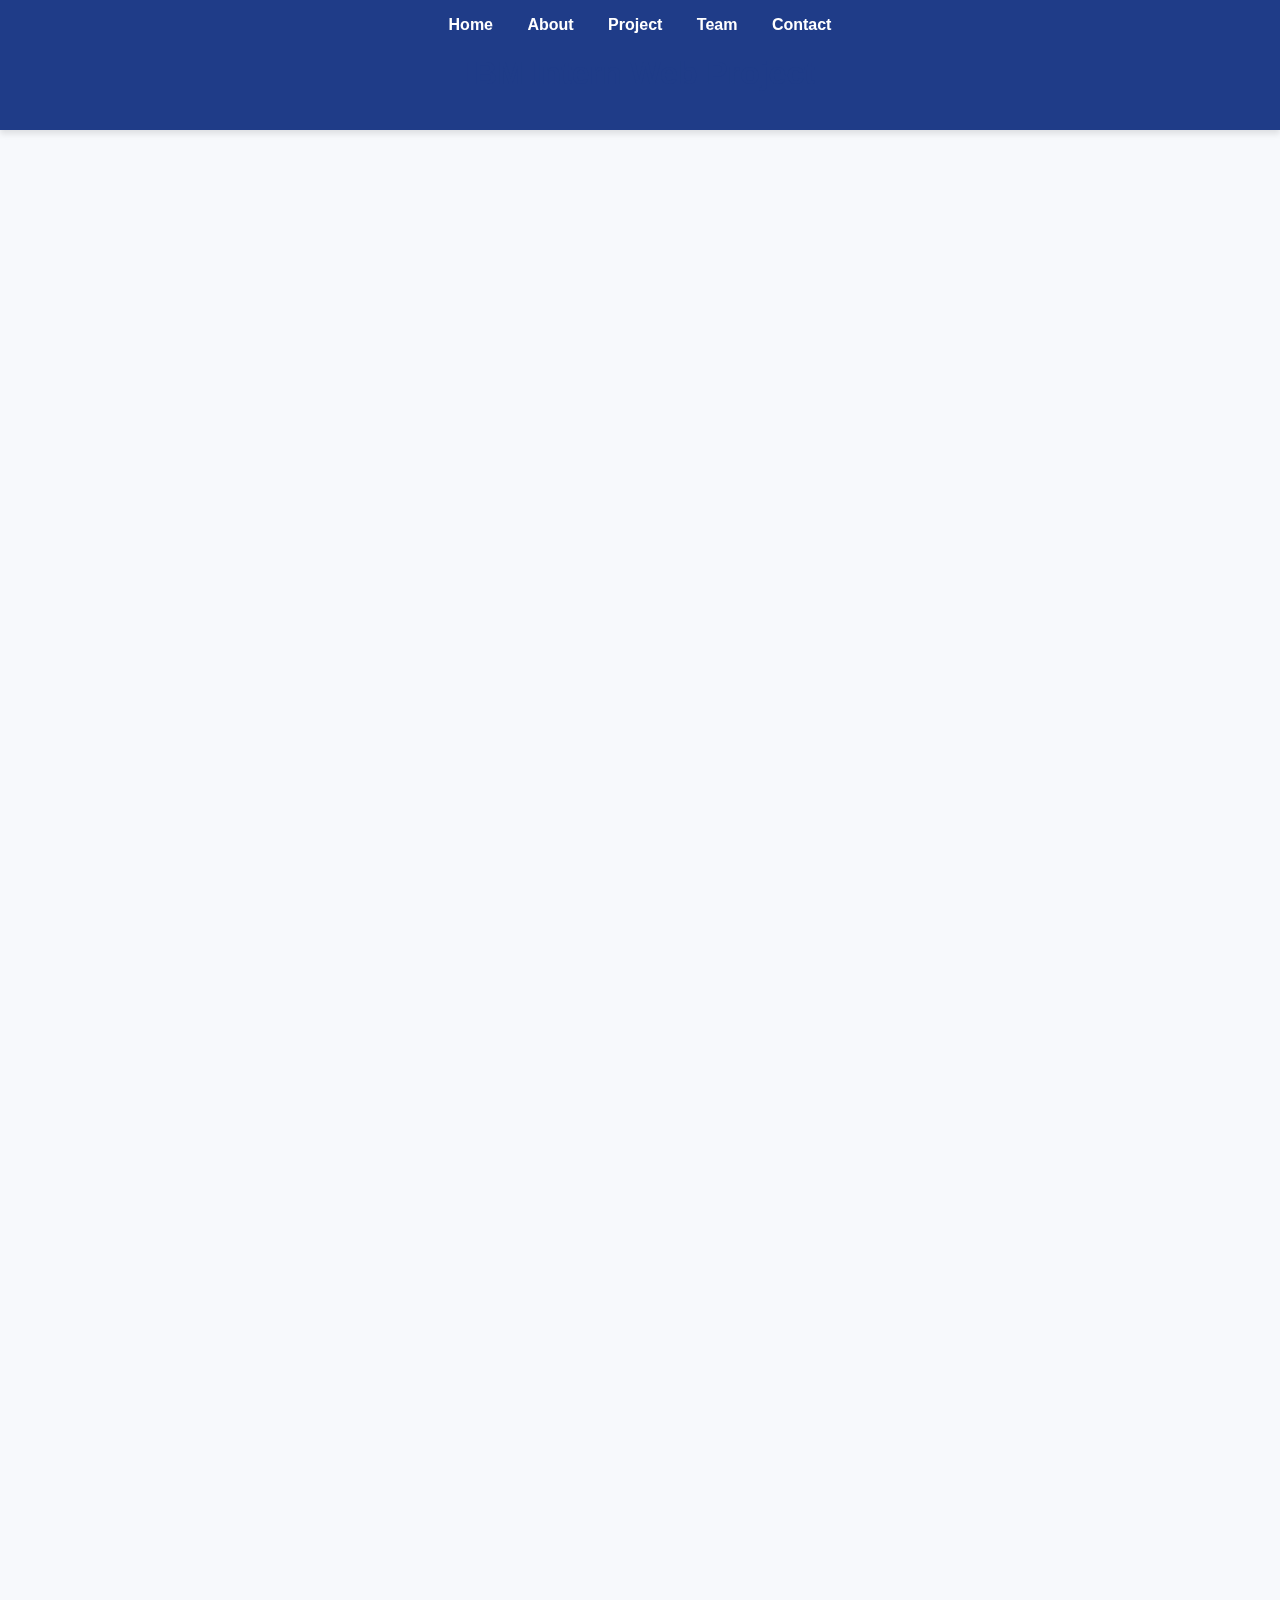
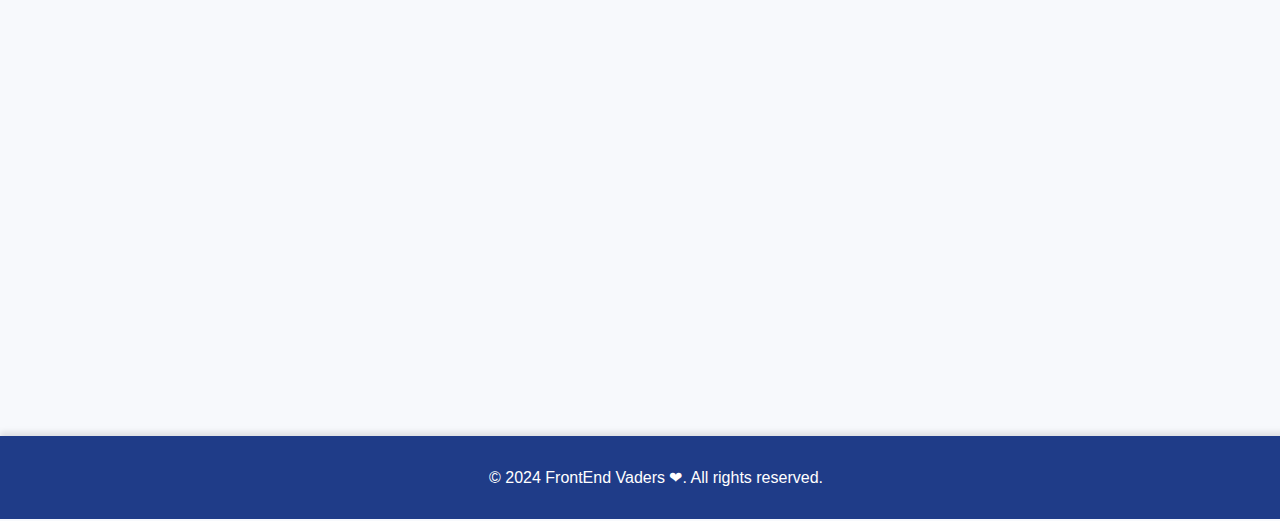
<file: blog.html>
<!DOCTYPE html>
<html lang="en">
<head>
    <meta charset="UTF-8">
    <meta name="viewport" content="width=device-width, initial-scale=1.0">
    <link rel="shortcut icon" href="./favicon.svg" type="image/svg+xml">
    <title>FrontEnd Vaders | Blog</title>
    <link rel="stylesheet" href="blog.css">
</head>
<body>
    <header>
        <nav>
            <ul>
                <li><a href="#home">Home</a></li>
                <li><a href="#about">About</a></li>
                <li><a href="#project">Project</a></li>
                <li><a href="#team">Team</a></li>
                <li><a href="#contact">Contact</a></li>
            </ul>
        </nav>
        <h1>IBM Intern Web Project</h1>
    </header>
    <main>
        <section id="home">
            <h2>Welcome to Our Project Blog</h2>
            <p>This blog provides an overview of the web project developed during our internship at IBM.</p>
        </section>
        <section id="about">
            <h2>About the Project</h2>
            <p>The IBM Intern Web Project is a comprehensive web application designed to enhance user experience and streamline various processes. Developed using modern web technologies, this project demonstrates our commitment to creating efficient and user-friendly applications.</p>
        </section>
        <section id="project">
            <h2>Project Details</h2>
            <article>
                <h3>How It Works</h3>
                <p>The application features a responsive design, ensuring accessibility across all devices. Key functionalities include:</p>
                <ul>
                    <li>Interactive user interface for an engaging experience</li>
                    <li>Efficient data management through integration with backend services</li>
                    <li>Optimized performance for quick loading times</li>
                    <li>User authentication and profile management</li>
                </ul>
                <p>Users can explore various courses, register for them, and track their progress through a dedicated dashboard. The application also provides real-time notifications and updates to keep users informed.</p>
                <p>Check out the live project <a href="https://codebydhiraj.github.com">here</a>.</p>
                <h3>Courses Offered</h3>
                <p>Our application offers a variety of courses in different domains, including:</p>
                <ul>
                    <li>Web Development</li>
                    <li>Data Science</li>
                    <li>Machine Learning</li>
                    <li>Cloud Computing</li>
                    <li>Cyber Security</li>
                </ul>
                <p>Each course is designed to provide comprehensive knowledge and practical experience, helping users to develop their skills and advance their careers.</p>
            </article>
        </section>
        <section id="team">
            <h2>Meet the Team</h2>
            <ul>
                <li>Dhiraj Kumar (Developer)</li>
                <li>Kshitij Kumar (Developer + Leader)</li>
                <li>Sanjeet Tiwari(Developer)</li>
                <li>Pallavi Gupta(Developer)</li>
            </ul>
            <p>Together, we collaborated to develop and refine this project, bringing our unique skills and perspectives to create a robust and user-friendly application.</p>
        </section>
        <section id="contact">
            <h2>Contact Us</h2>
            <p>If you have any questions or would like to connect with us, please feel free to reach out!</p>
            <form>
                <label for="name">Name:</label>
                <input type="text" id="name" name="name" required>
                <label for="email">Email:</label>
                <input type="email" id="email" name="email" required>
                <label for="message">Message:</label>
                <textarea id="message" name="message" required></textarea>
                <button type="submit">Submit</button>
            </form>
        </section>
    </main>
    <footer>
        <p>&copy; 2024 FrontEnd Vaders &#10084;. All rights reserved.</p>
    </footer>
    <!-- Back to Top Button -->
    <button id="topBtn" title="Go to top">
        &#8679;
    </button>

    <script>
        // Get the button
        var topBtn = document.getElementById("topBtn");

        // When the user scrolls down 20px from the top of the document, show the button
        window.onscroll = function() {scrollFunction()};

        function scrollFunction() {
            if (document.body.scrollTop > 20 || document.documentElement.scrollTop > 20) {
                topBtn.style.display = "block";
            } else {
                topBtn.style.display = "none";
            }
        }

        // When the user clicks on the button, scroll to the top of the document
        topBtn.onclick = function() {
            document.body.scrollTop = 0;
            document.documentElement.scrollTop = 0;
        }
    </script>
</body>
</html>
</file>
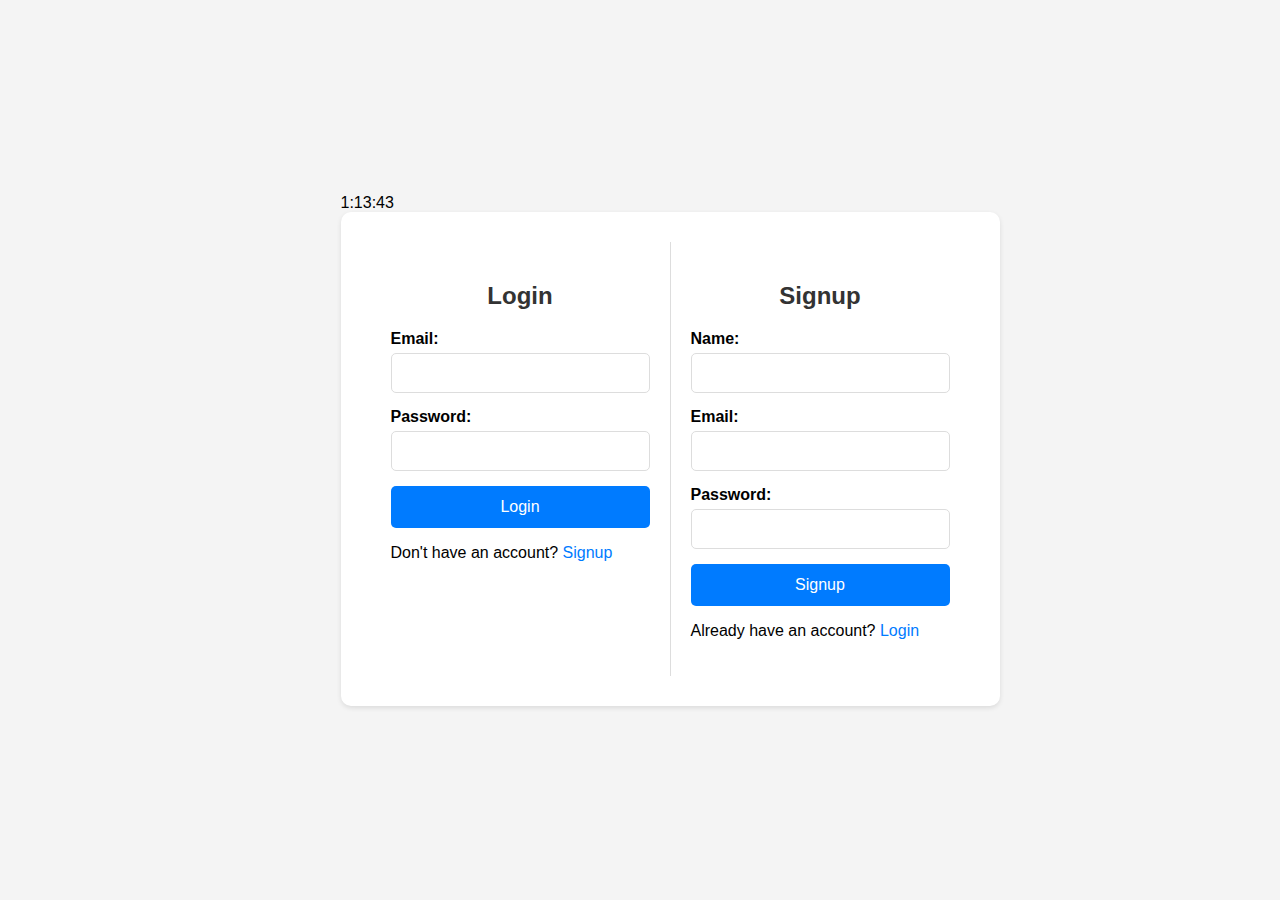
<file: login.html>
<!DOCTYPE html>
<html lang="en">
<head>
  <meta charset="UTF-8">
  <meta name="viewport" content="width=device-width, initial-scale=1.0">
  <link rel="shortcut icon" href="./favicon.svg" type="image/svg+xml">
  <title>Quality Education | Login & Signup</title>
  <link rel="stylesheet" href="login.css">
</head>
<body>
  <header>
    <h1></h1>
  </header>
  <main>
    <div class="timer-container">
      <span id="current-time"></span>
    </div>
    <div class="forms-container">
      <section class="login-section">
        <h2>Login</h2>
        <form id="login-form">
          <label for="email">Email:</label>
          <input type="email" id="email" name="email" required>
          <label for="password">Password:</label>
          <input type="password" id="password" name="password" required>
          <button type="submit">Login</button>
          <p>Don't have an account? <a href="#" id="signup-link">Signup</a></p>
        </form>
      </section>
      <section class="signup-section">
        <h2>Signup</h2>
        <form id="signup-form">
          <label for="name">Name:</label>
          <input type="text" id="name" name="name" required>
          <label for="email">Email:</label>
          <input type="email" id="email" name="email" required>
          <label for="password">Password:</label>
          <input type="password" id="password" name="password" required>
          <button type="submit">Signup</button>
          <p>Already have an account? <a href="#" id="login-link">Login</a></p>
        </form>
      </section>
    </div>
  </main>
  <footer>
  </footer>
  <script src="Main.js" defer></script>
  </body>
</html>
</file>
<file: blog.css>
/* styles.css */

body {
    font-family: 'Segoe UI', Tahoma, Geneva, Verdana, sans-serif;
    margin: 0;
    padding: 0;
    background-color: #f7f9fc;
    display: flex;
    flex-direction: column;
    min-height: 100vh;
    color: #333;
}

header {
    background-color: #1f3c88;
    color: #fff;
    padding: 1rem 0;
    text-align: center;
    box-shadow: 0 4px 6px rgba(0, 0, 0, 0.1);
    position: sticky;
    top: 0;
    z-index: 1000;
}

nav ul {
    list-style-type: none;
    margin: 0;
    padding: 0;
    overflow: hidden;
}

nav ul li {
    display: inline;
    margin: 0 15px;
}

nav ul li a {
    color: #fff;
    text-decoration: none;
    font-weight: bold;
    transition: color 0.3s;
}

nav ul li a:hover {
    color: #f7c08a;
}

main {
    flex: 1;
    padding: 2rem;
}

section {
    margin-bottom: 2rem;
    background-color: #fff;
    padding: 1.5rem;
    border-radius: 8px;
    box-shadow: 0 2px 10px rgba(0, 0, 0, 0.1);
    transition: transform 0.3s, box-shadow 0.3s;
    opacity: 0;
    transform: translateY(20px);
    animation: fadeInUp 0.5s ease forwards;
}

@keyframes fadeInUp {
    to {
        opacity: 1;
        transform: translateY(0);
    }
}

section:hover {
    transform: translateY(-5px);
    box-shadow: 0 4px 20px rgba(0, 0, 0, 0.2);
}

h1, h2, h3 {
    color: #1f3c88;
}

a {
    color: #1f3c88;
    text-decoration: none;
    font-weight: bold;
    transition: color 0.3s;
}

a:hover {
    color: #f7c08a;
}

form {
    display: flex;
    flex-direction: column;
    margin-top: 1rem;
}

form label {
    margin-bottom: 0.5rem;
    font-weight: bold;
}

form input, form textarea {
    margin-bottom: 1rem;
    padding: 0.75rem;
    border: 1px solid #ccc;
    border-radius: 4px;
    font-size: 1rem;
    background-color: #f0f4f8;
    transition: border-color 0.3s, box-shadow 0.3s;
}

form input:focus, form textarea:focus {
    border-color: #1f3c88;
    outline: none;
    box-shadow: 0 0 10px rgba(31, 60, 136, 0.1);
}

form button {
    padding: 0.75rem;
    border: none;
    border-radius: 4px;
    background-color: #1f3c88;
    color: #fff;
    font-weight: bold;
    cursor: pointer;
    transition: background-color 0.3s, transform 0.3s;
}

form button:hover {
    background-color: #f7c08a;
    transform: scale(1.05);
}

footer {
    text-align: center;
    padding: 1rem;
    background-color: #1f3c88;
    color: #fff;
    position: relative;
    bottom: 0;
    width: 100%;
    box-shadow: 0 -4px 6px rgba(0, 0, 0, 0.1);
}

ul {
    list-style-type: disc;
    margin: 1rem 0;
    padding-left: 1.5rem;
}

ul li {
    margin-bottom: 0.5rem;
}

#topBtn {
    display: none; /* Hidden by default */
    position: fixed; /* Fixed/sticky position */
    bottom: 20px; /* Place the button at the bottom of the page */
    right: 30px; /* Place the button 30px from the right */
    z-index: 99; /* Make sure it does not overlap */
    border: none; /* Remove borders */
    outline: none; /* Remove outline */
    background-color: #6600ff; /* Set a background color */
    color: white; /* Text color */
    cursor: pointer; /* Add a mouse pointer on hover */
    padding: 15px; /* Some padding */
    border-radius: 10px; /* Rounded corners */
    font-size: 18px; /* Increase font size */
    box-shadow: 0 4px 6px rgba(0, 0, 0, 0.1);
    transition: background-color 0.3s, transform 0.3s;
}

#topBtn:hover {
    background-color: #ff0000; /* Add a dark-grey background on hover */
    transform: scale(1.05);
}

@media (max-width: 768px) {
    nav ul li {
        display: block;
        margin: 10px 0;
    }

    main {
        padding: 1rem;
    }

    section {
        padding: 1rem;
    }
}
</file>
<file: login.css>
/* General Styles */
body {
  font-family: 'Arial', sans-serif;
  background-color: #f4f4f4;
  display: flex;
  justify-content: center;
  align-items: center;
  min-height: 100vh;
  margin: 0;
}

header {
  text-align: center;
  padding: 20px 0;
  background-color: #333;
  color: #fff;
}

header h1 {
  margin: 0;
}

.forms-container {
  background-color: #fff;
  border-radius: 10px;
  box-shadow: 0 2px 5px rgba(0, 0, 0, 0.1);
  padding: 30px;
  max-width: 600px;
  width: 100%;
  display: flex;
}

.login-section,
.signup-section {
  width: 50%;
  padding: 20px;
  border-right: 1px solid #ddd;
}

.signup-section {
  border-right: none;
}

h2 {
  text-align: center;
  margin-bottom: 20px;
  color: #333;
}

/* Form Styles */
form {
  display: flex;
  flex-direction: column;
}

label {
  margin-bottom: 5px;
  font-weight: bold;
}

input[type="email"],
input[type="password"],
input[type="text"] {
  padding: 10px;
  margin-bottom: 15px;
  border: 1px solid #ddd;
  border-radius: 5px;
  font-size: 16px;
}

button[type="submit"] {
  background-color: #007bff; /* Blue color */
  color: white;
  padding: 12px 20px;
  border: none;
  border-radius: 5px;
  cursor: pointer;
  font-size: 16px;
  transition: background-color 0.3s ease;
}

button[type="submit"]:hover {
  background-color: #0056b3; /* Darker blue on hover */
}

a {
  color: #007bff; /* Blue color */
  text-decoration: none;
}

a:hover {
  text-decoration: underline;
}

/* Responsive Styles */
@media (max-width: 600px) {
  .forms-container {
    flex-direction: column;
  }

  .login-section,
  .signup-section {
    width: 100%;
    border-right: none;
  }
}
</file>
